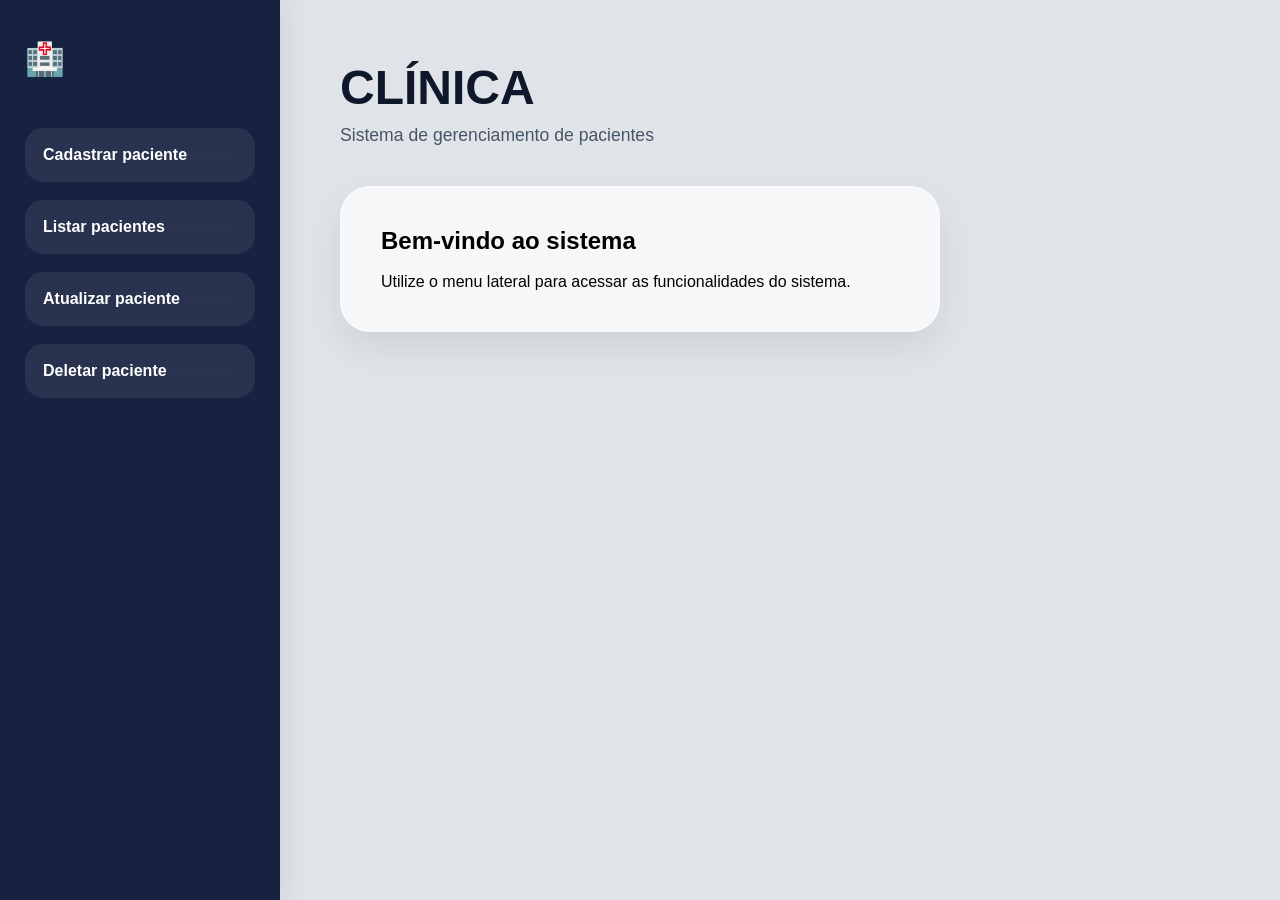
<file: static/index.html>
<!DOCTYPE html>
<html lang="pt-br">

<head>
  <meta charset="UTF-8">

  <title>Clínica</title>

  <link rel="stylesheet" href="/static/css/style.css">
</head>

<body>

  <aside class="sidebar">

    <div class="logo">
      🏥
    </div>

    <nav class="nav-links">

      <a href="/static/forms/criar.html">
        Cadastrar paciente
      </a>

      <a href="/static/forms/listar.html">
        Listar pacientes
      </a>

      <a href="/static/forms/atualizar.html">
        Atualizar paciente
      </a>

      <a href="/static/forms/deletar.html">
        Deletar paciente
      </a>

    </nav>

  </aside>

  <main class="main">

    <h1 class="page-title">
      CLÍNICA
    </h1>

    <p class="subtitle">
      Sistema de gerenciamento de pacientes
    </p>

    <div class="card">

      <h2>
        Bem-vindo ao sistema
      </h2>

      <br>

      <p>
        Utilize o menu lateral para acessar as funcionalidades do sistema.
      </p>

    </div>

  </main>

</body>

</html>
</file>
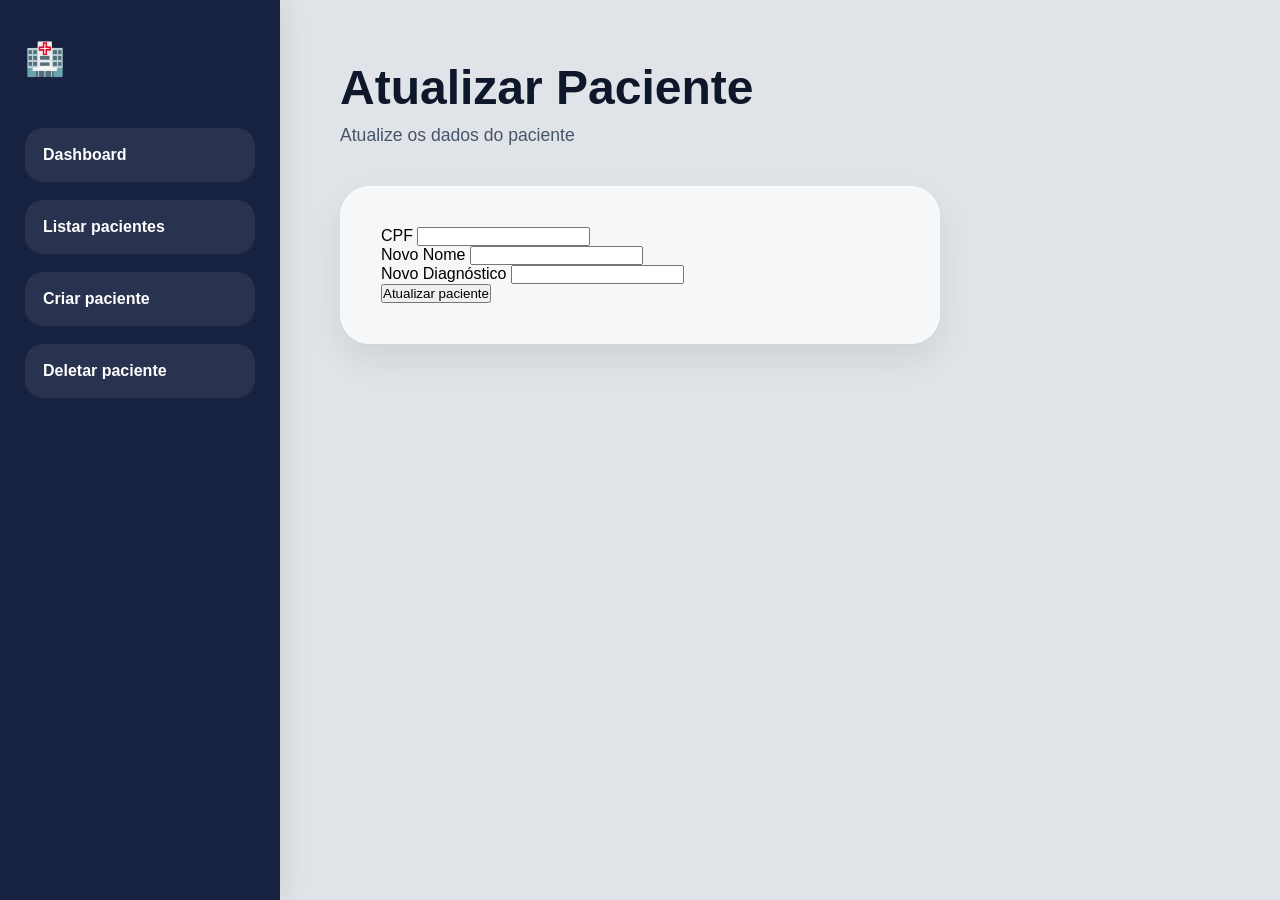
<file: static/forms/atualizar.html>
<!DOCTYPE html>
<html lang="pt-br">

<head>
  <meta charset="UTF-8">
  <title>Atualizar Paciente</title>

  <link rel="stylesheet" href="/static/css/style.css">
</head>

<body>

  <aside class="sidebar">

    <div class="logo">
      🏥
    </div>

     <nav class="nav-links">

      <a href="/">Dashboard</a>

      <a href="/static/forms/listar.html">
        Listar pacientes
      </a>

      <a href="/static/forms/criar.html">
        Criar paciente
      </a>

      <a href="/static/forms/deletar.html">
        Deletar paciente
      </a>

    </nav>

  </aside>

  <main class="main">

    <h1 class="page-title">
      Atualizar Paciente
    </h1>

    <p class="subtitle">
      Atualize os dados do paciente
    </p>

    <div class="card">

      <form action="/paciente/atualizar" method="POST">

        <div>
          CPF
          <input type="text" name="cpf" required>
        </div>

        <div>
          Novo Nome
          <input type="text" name="nome" required>
        </div>

        <div>
          Novo Diagnóstico
          <input type="text" name="diagnostico">
        </div>

        <button type="submit">
          Atualizar paciente
        </button>

      </form>

    </div>

  </main>

</body>

</html>
</file>
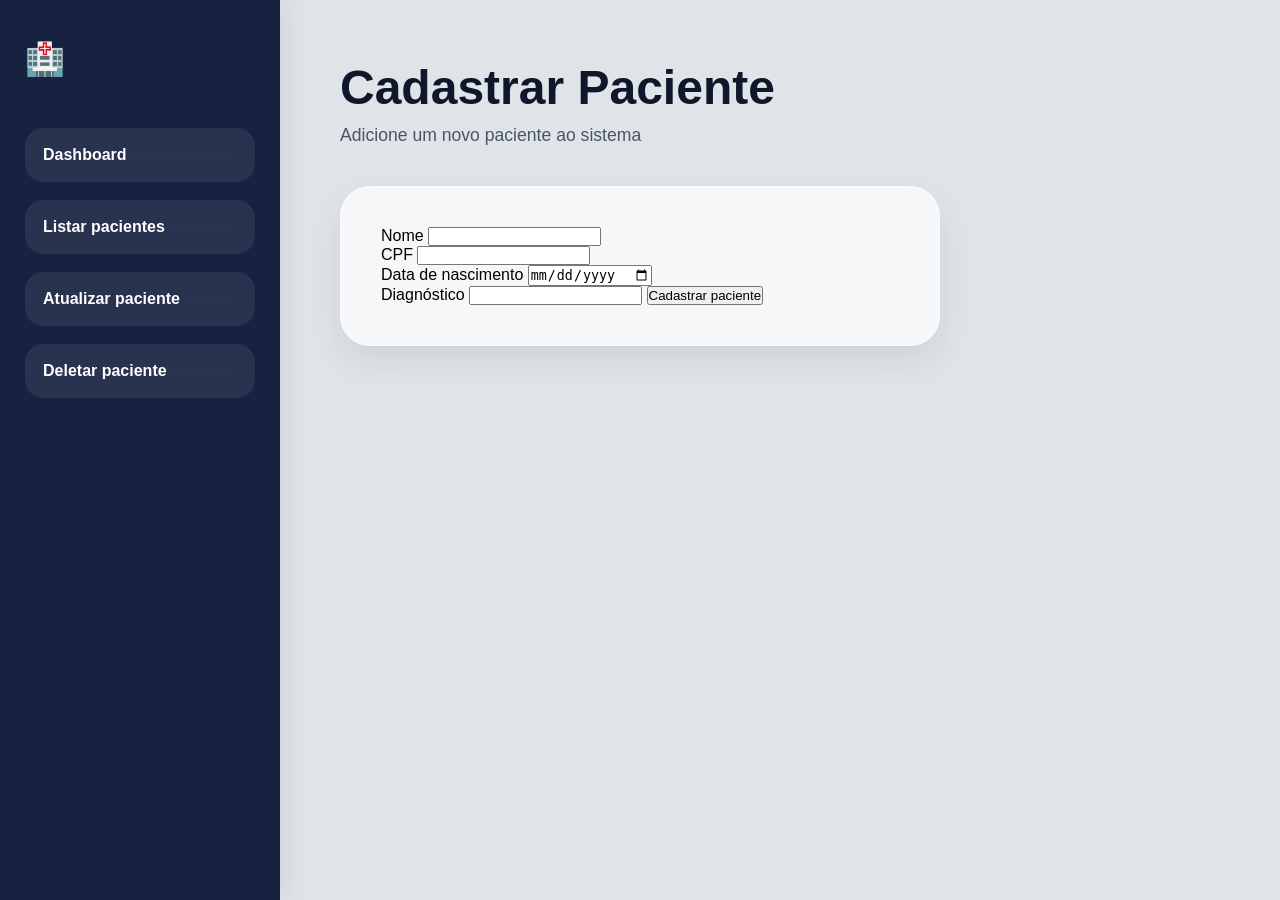
<file: static/forms/criar.html>
<!DOCTYPE html>
<html lang="pt-br">

<head>
  <meta charset="UTF-8">
  <title>Cadastrar Paciente</title>

  <link rel="stylesheet" href="/static/css/style.css">
</head>

<body>

  <aside class="sidebar">

    <div class="logo">
      🏥
    </div>

    <nav class="nav-links">

      <a href="/">Dashboard</a>

      <a href="/static/forms/listar.html">
        Listar pacientes
      </a>

      <a href="/static/forms/atualizar.html">
        Atualizar paciente
      </a>

      <a href="/static/forms/deletar.html">
        Deletar paciente
      </a>

    </nav>

  </aside>

  <main class="main">

    <h1 class="page-title">
      Cadastrar Paciente
    </h1>

    <p class="subtitle">
      Adicione um novo paciente ao sistema
    </p>

    <div class="card">

      <form action="/paciente/criar" method="POST">

        <label>
          Nome
          <input type="text" name="nome" required>
        </label>

        <div>
          CPF
          <input type="text" name="cpf" required>
        </div>

        <div>
          Data de nascimento
          <input type="date" name="data_nascimento" required>
        </div>

        <label>
          Diagnóstico
          <input type="text" name="diagnostico">
        </label>

        <button type="submit">
          Cadastrar paciente
        </button>

      </form>

    </div>

  </main>

</body>

</html>
</file>
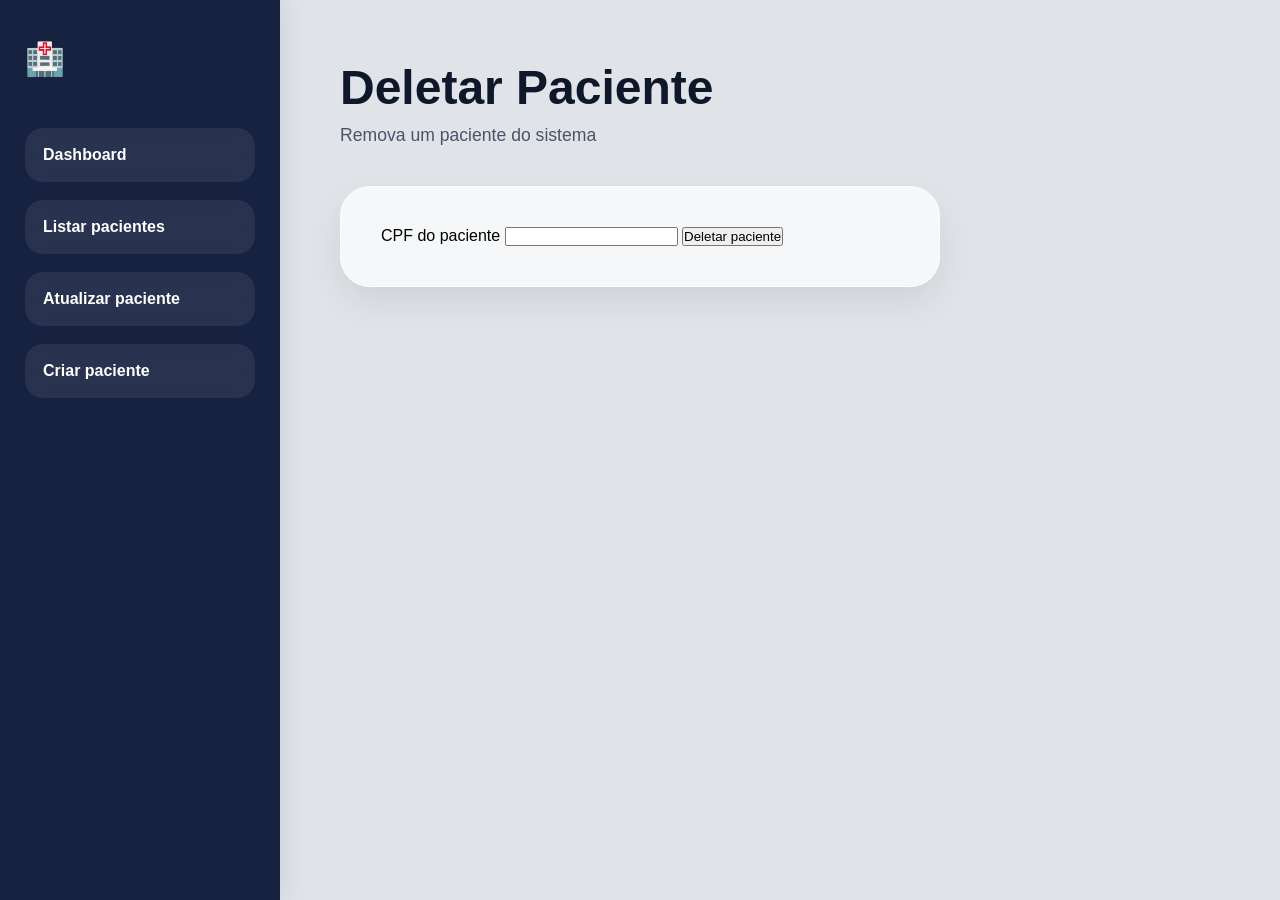
<file: static/forms/deletar.html>
<!DOCTYPE html>
<html lang="pt-br">

<head>
  <meta charset="UTF-8">
  <title>Deletar Paciente</title>

  <link rel="stylesheet" href="/static/css/style.css">
</head>

<body>

  <aside class="sidebar">

    <div class="logo">
      🏥
    </div>

     <nav class="nav-links">

      <a href="/">Dashboard</a>

      <a href="/static/forms/listar.html">
        Listar pacientes
      </a>

      <a href="/static/forms/atualizar.html">
        Atualizar paciente
      </a>

      <a href="/static/forms/criar.html">
        Criar paciente
      </a>

    </nav>

  </aside>

  <main class="main">

    <h1 class="page-title">
      Deletar Paciente
    </h1>

    <p class="subtitle">
      Remova um paciente do sistema
    </p>

    <div class="card">

      <form action="/paciente/deletar" method="POST">

        <label>
          CPF do paciente
          <input type="text" name="cpf" required>
        </label>

        <button class="delete-btn" type="submit">
          Deletar paciente
        </button>

      </form>

    </div>

  </main>

</body>

</html>
</file>
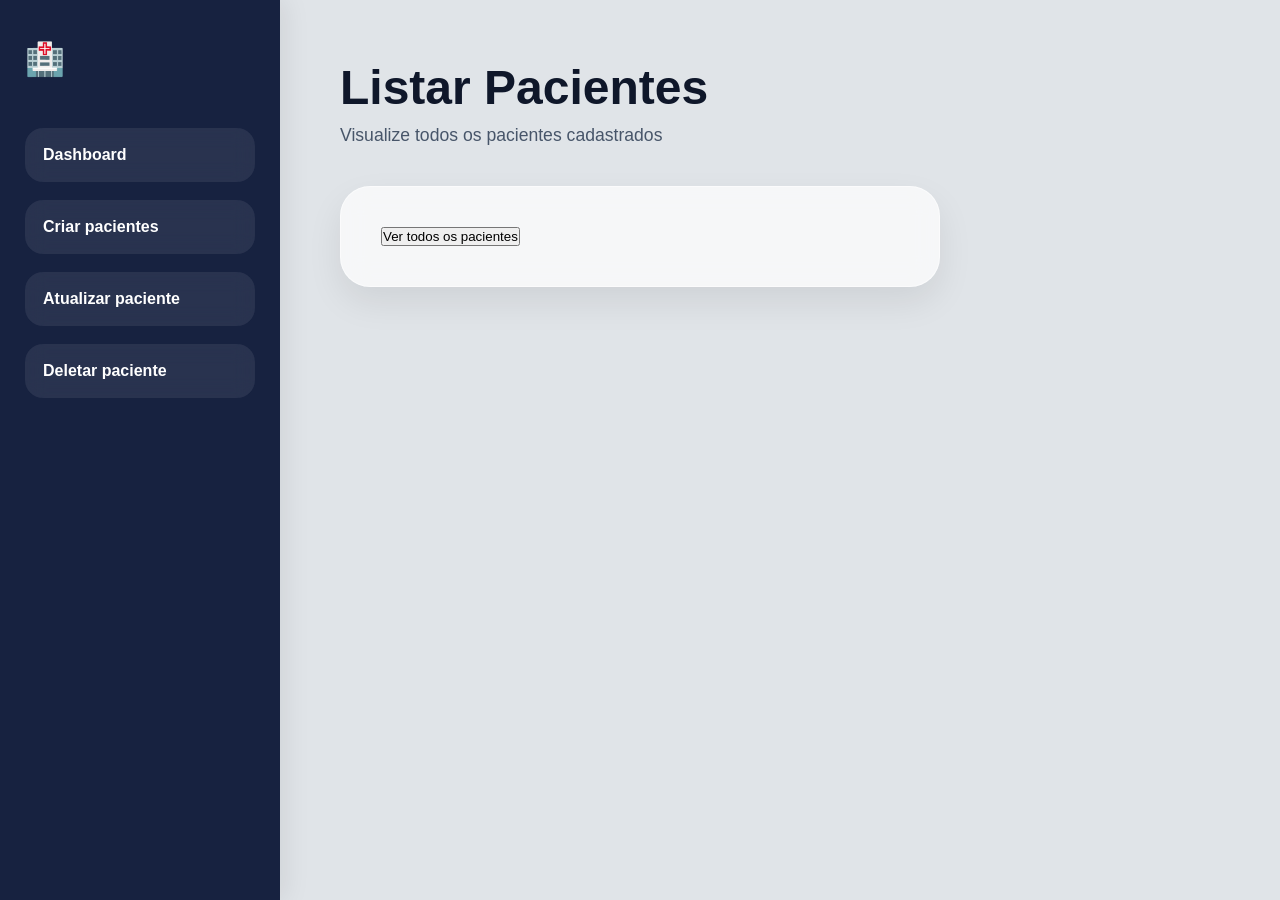
<file: static/forms/listar.html>
<!DOCTYPE html>
<html lang="pt-br">

<head>
  <meta charset="UTF-8">
  <title>Listar Pacientes</title>

  <link rel="stylesheet" href="/static/css/style.css">
</head>

<body>

  <aside class="sidebar">

    <div class="logo">
      🏥
    </div>

     <nav class="nav-links">

      <a href="/">Dashboard</a>

      <a href="/static/forms/criar.html">
        Criar pacientes
      </a>

      <a href="/static/forms/atualizar.html">
        Atualizar paciente
      </a>

      <a href="/static/forms/deletar.html">
        Deletar paciente
      </a>

    </nav>

  </aside>

  <main class="main">

    <h1 class="page-title">
      Listar Pacientes
    </h1>

    <p class="subtitle">
      Visualize todos os pacientes cadastrados
    </p>

    <div class="card">

      <a href="/paciente/listar">

        <button>
          Ver todos os pacientes
        </button>

      </a>

    </div>

  </main>

</body>

</html>
</file>
<file: static/css/style.css>
@import url('https://fonts.googleapis.com/css2?family=Inter:wght@400;500;600;700&display=swap');

* {
  margin: 0;
  padding: 0;
  box-sizing: border-box;
}

body {
  font-family: 'Arial', sans-serif;

  background:
    linear-gradient(135deg, #e0e4e8, #e0e4e8);

  min-height: 100vh;

  display: flex;
}

/* SIDEBAR */

.sidebar {
  width: 280px;

  background:
    linear-gradient(180deg, #172240, #172240);

  padding: 40px 25px;

  color: white;

  box-shadow:
    5px 0 25px rgba(0,0,0,0.08);
}

.logo {
  font-size: 2rem;
  font-weight: 700;

  margin-bottom: 50px;
}

.nav-links {
  display: flex;
  flex-direction: column;
  gap: 18px;
}

.nav-links a {
  text-decoration: none;

  color: white;

  padding: 18px;

  border-radius: 18px;

  background: rgba(255,255,255,0.08);

  backdrop-filter: blur(10px);

  transition: 0.2s;

  font-weight: 600;
}

.nav-links a:hover {
  transform: translateX(5px);

  background: rgba(255,255,255,0.18);
}

/* MAIN */

.main {
  flex: 1;

  padding: 60px;
}

.page-title {
  font-size: 3rem;

  color: #0f172a;

  margin-bottom: 10px;
}

.subtitle {
  color: #475569;

  margin-bottom: 40px;

  font-size: 1.1rem;
}

/* CARD */

.card {
  background: rgba(255,255,255,0.7);

  backdrop-filter: blur(14px);

  border-radius: 30px;

  padding: 40px;

  box-shadow:
    0 15px 35px rgba(0,0,0,0.08);

  border: 1px solid rgba(255,255,255,0.5);

  max-width: 600px;
}
</file>
